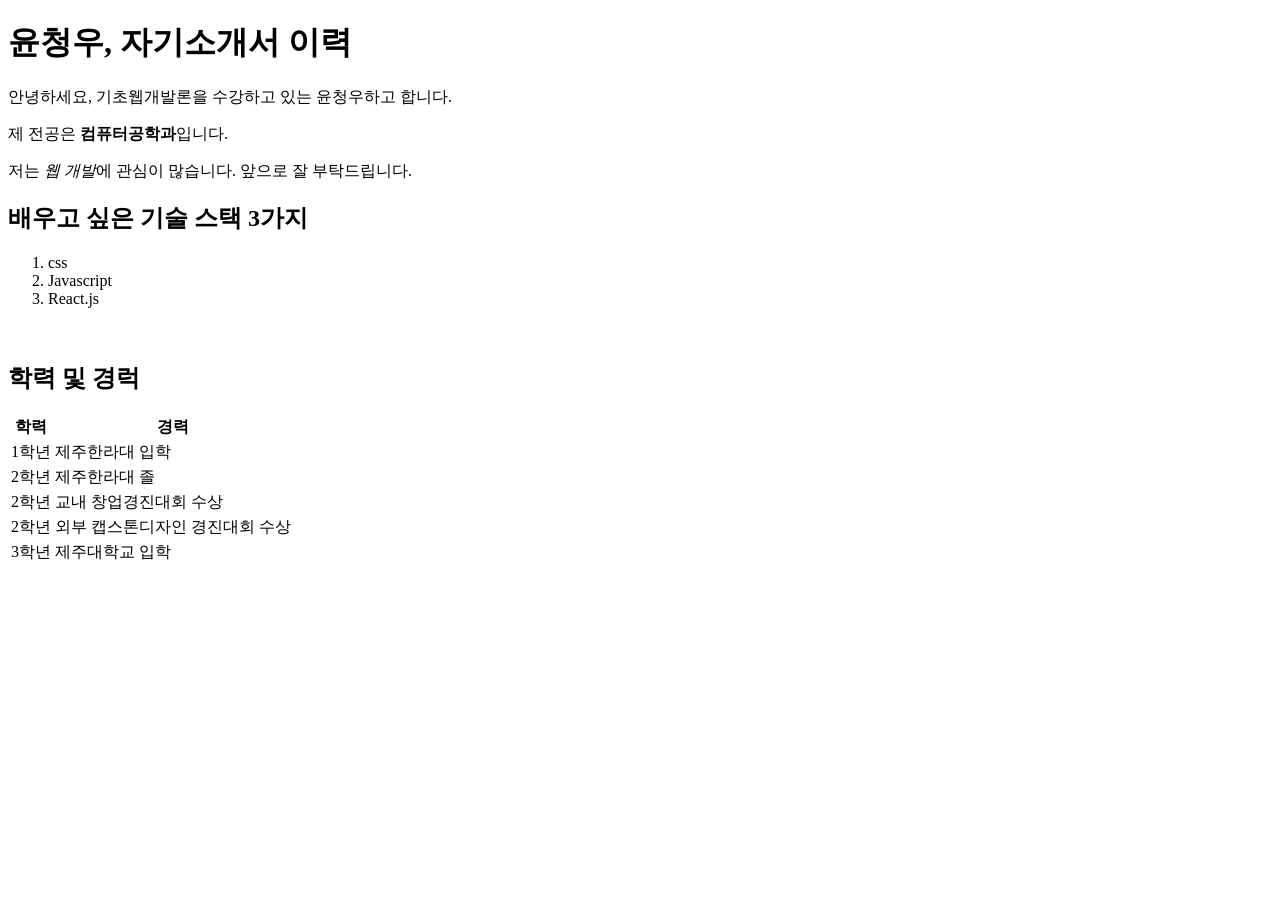
<file: week2/index.html>
<!DOCTYPE html>
<html lang="en">
<head>
    <meta charset="UTF-8">
    <meta name="viewport" content="width=device-width, initial-scale=1.0">
    <title>Document</title>
</head>
<body>
    <h1>윤청우, 자기소개서 이력</h1>
    <p>안녕하세요, 기초웹개발론을 수강하고 있는 윤청우하고 합니다.<br /></p>
    <p>제 전공은 <strong>컴퓨터공학과</strong>입니다.<br /></p>
    <p>저는 <em>웹 개발</em>에 관심이 많습니다. 앞으로 잘 부탁드립니다.</p>

    <h2>배우고 싶은 기술 스택 3가지</h2>
    <ol>
        <li>css</li>
        <li>Javascript</li>
        <li>React.js</li>
    </ol>
    <br />

    <h2>학력 및 경럭</h2>
    <table>
        <thead>
            <tr>
                <th>학력</th>
                <th>경력</th>
            </tr>
        </thead>
        <tbody>
            <tr>
                <td>1학년</td>
                <td>제주한라대 입학</td>
            </tr>
            <tr>
                <td>2학년</td>
                <td>제주한라대 졸</td>
            </tr>
            <tr>
                <td>2학년</td>
                <td>교내 창업경진대회 수상</td>
            </tr>
            <tr>
                <td>2학년</td>
                <td>외부 캡스톤디자인 경진대회 수상</td>
            </tr>
            <tr>
                <td>3학년</td>
                <td>제주대학교 입학</td>
            </tr>
        </tbody>
    </table>
</body>
</html>
</file>
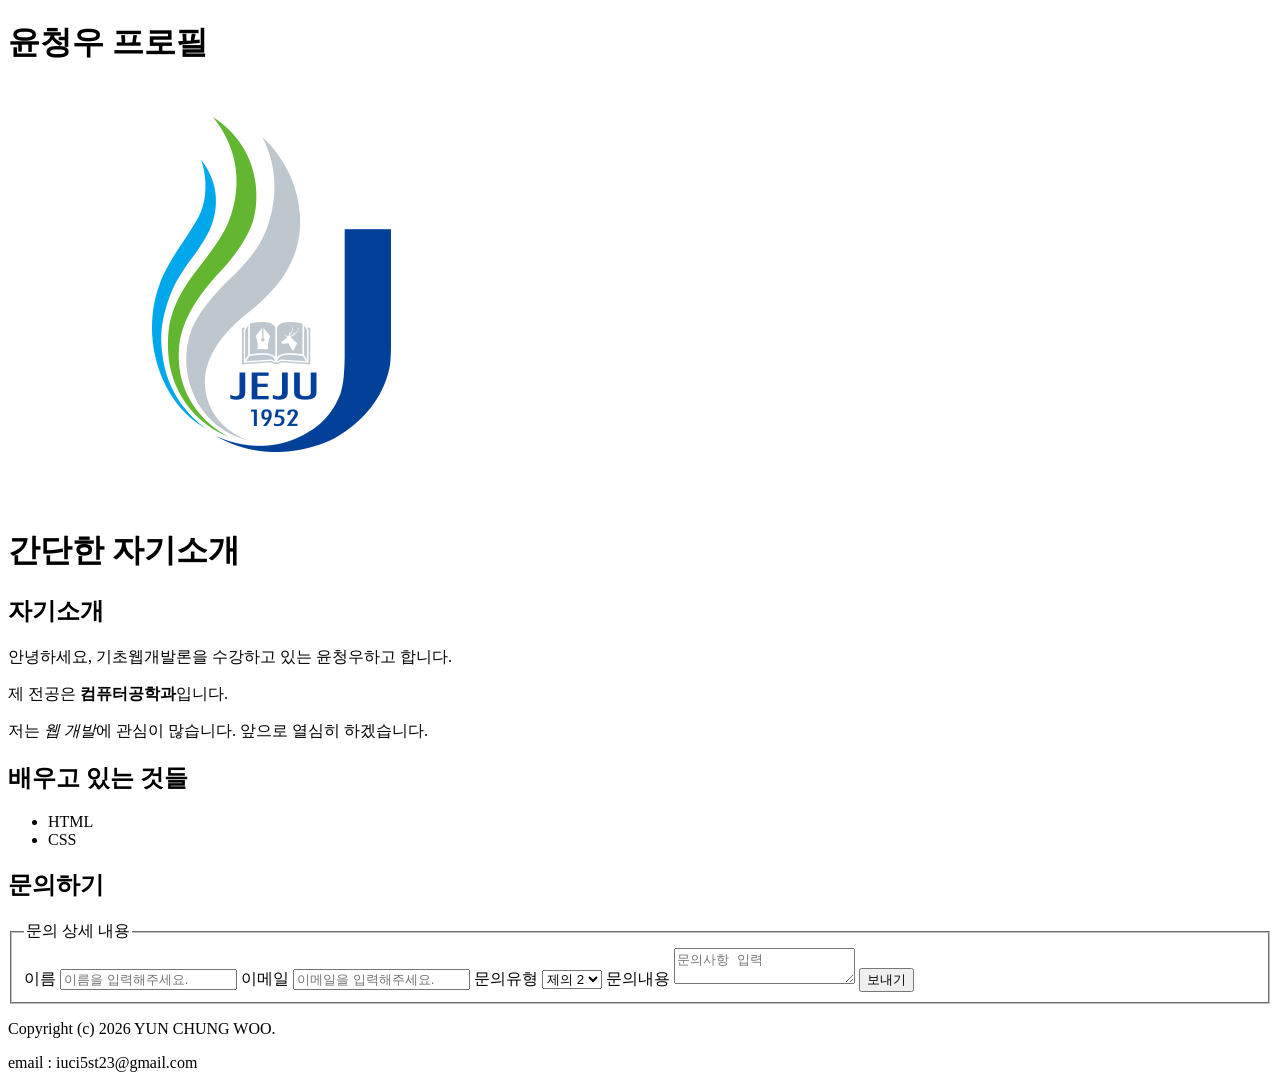
<file: week3/index.html>
<!DOCTYPE html>
<html lang="en">
<head>
    <meta charset="UTF-8">
    <meta name="viewport" content="width=device-width, initial-scale=1.0">
    <meta name="description" content="간단한 자기소개서 프로필">
    <title>3주차과제</title>
    <meta property="og:description" content="간단한 자기소개서 프로필">
    <meta property="og:title" content="3주차과제">
    <meta property="og:url" content="https://yunchungwoo.github.io/web-practice-2026/week3/">
</head>
<body>
    <header>
        <h1>윤청우 프로필</h1>
        <img src="./universityLogo.png" alt="프로필 이미지(대학 로고 이미지)" />
    </header>
    <main>
        <h1>간단한 자기소개</h1>

        <h2>자기소개</h2>
        <p>안녕하세요, 기초웹개발론을 수강하고 있는 윤청우하고 합니다.<br /></p>
        <p>제 전공은 <strong>컴퓨터공학과</strong>입니다.<br /></p>
        <p>저는 <em>웹 개발</em>에 관심이 많습니다. 앞으로 열심히 하겠습니다.</p>

        <h2>배우고 있는 것들</h2>
        <ul>
            <li>HTML</li>
            <li>CSS</li>
        </ul>

        <h2>문의하기</h2>
        <form>
            <fieldset>
                <legend>문의 상세 내용</legend>

                <label for="name">이름</label>
                <input type="text" id="name" placeholder="이름을 입력해주세요." />

                <label for="email">이메일</label>
                <input type="email" id="email" placeholder="이메일을 입력해주세요." />

                <label for="1">문의유형</label>
                <select id="1">
                    <option value="a" selected>질문 1</option>
                    <option value="b" selected>제의 2</option>
                    <option value="c">기타 3</option>
                </select>

                <label for="2">문의내용</label>
                <textarea id="2" placeholder="문의사항 입력"></textarea>

                <label for="buttonSubmit"></label>
                <Button type="submit" id="buttonSubmit">보내기</Button>
            </fieldset>
        </form>
    </main>
    <footer>
        <p>Copyright (c) 2026 YUN CHUNG WOO.</p>
        <p>email : iuci5st23@gmail.com</p>
    </footer>
</body>
</html>
</file>
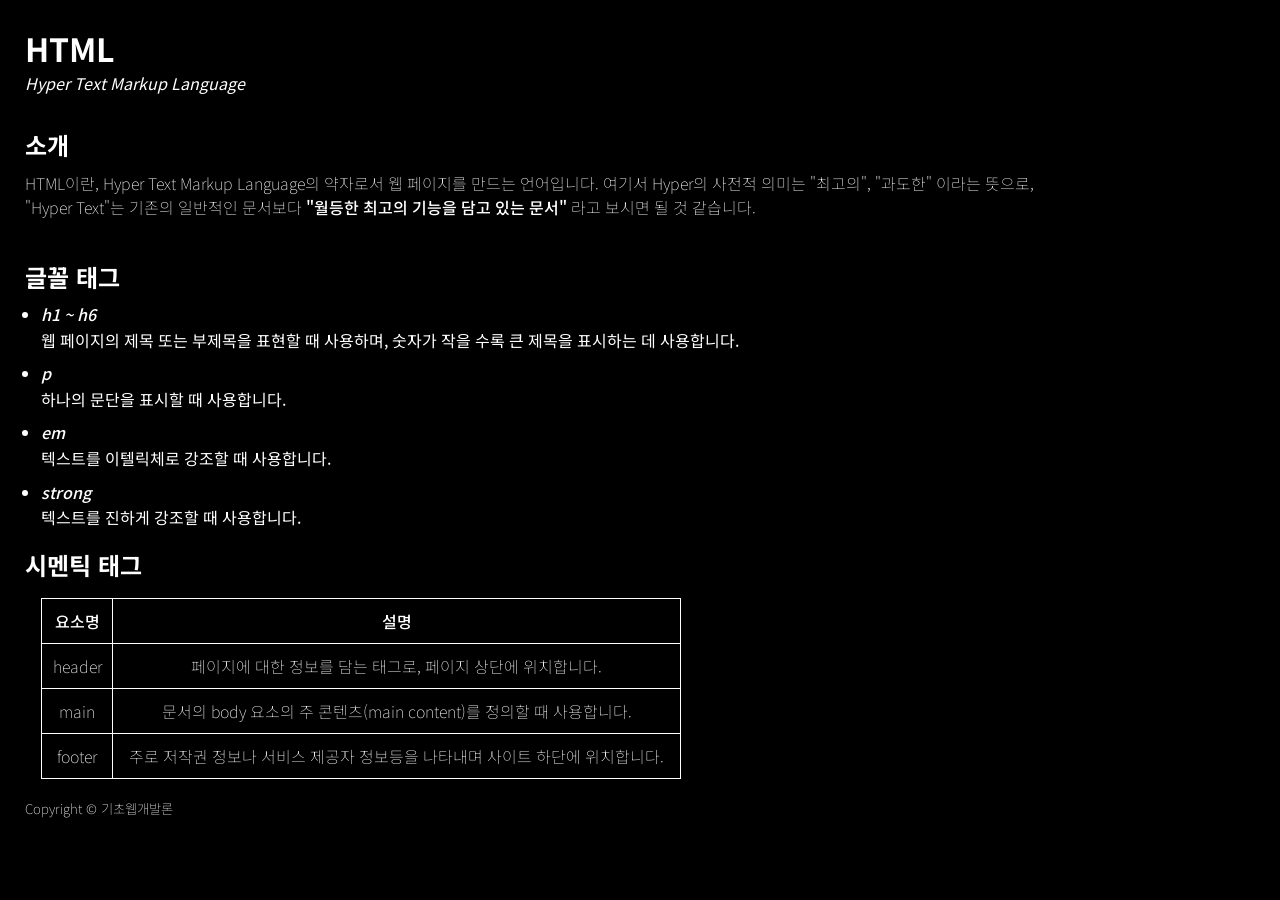
<file: week4/index.html>
<!doctype html>
<html lang="ko">
  <head>
    <meta charset="UTF-8" />
    <meta name="viewport" content="width=device-width, initial-scale=1.0" />
    <title>나만의 프로필 카드 - Week 4</title>

    <!-- 🔽 여기에 구글 웹 폰트 <link> 태그를 추가하세요 -->
    <link rel="preconnect" href="https://fonts.googleapis.com">
    <link rel="preconnect" href="https://fonts.gstatic.com" crossorigin>
    <link href="https://fonts.googleapis.com/css2?family=Noto+Sans+KR:wght@100..900&display=swap" rel="stylesheet">

    <!-- 🔽 여기에 Internal Style Sheet(<style> 태그)를 작성하세요 -->
    <style>
        * {
          padding: 0;
          margin: 0;
          width: auto;
          height: auto;
        }

        body {
          background-color: black;
          color: white;
          padding: 25px;
          font-family: "Noto Sans KR", sans-serif;
          font-optical-sizing: auto;
        }

        header > span {
          font-size: 1em;
          font-style: italic;
        }

        .intro-section {
          margin: 2em auto;
          line-height: 1.5;
          font-style: normal;
        }

        .intro-section > p {
          padding: .5em 0;
          font-weight: 100;
        }

        .intro-section strong {
          line-height: 1.5;
          font-weight: 500;
        }

        .font-family-section {
          margin: 1em auto;
          font-style: normal;
        }

        .font-family-section ul, 
        .font-family-section li {
          margin: .5em;
          line-height: 1.6;
        }

        .font-family-section em {
          font-weight: 500;
        }

        .table-style {
          border: 1px solid white;
          width: 40rem;
          height: 70px;
          margin: 1em 1em;
          font-style: normal;
          text-align: center;
          border-collapse: collapse;
        }

        .table-style th,
        .table-style td {
          border: 1px solid white;
          padding: 10px;
          font-size: 100%;
          font-weight: 100;
          text-align: center;
        }

        .table-style th {
          font-weight: 500;
        }

        footer {
          font-size: 100%;
          font-weight: 100;
        }
    </style>
  </head>
  <body>
    <header>
      <h1>HTML</h1>
      <span>Hyper Text Markup Language</span>
    </header>
    <main>
      <section class="intro-section">
        <h2>소개</h2>
        <p>
          HTML이란, Hyper Text Markup Language의 약자로서 웹 페이지를 만드는
          언어입니다. 여기서 Hyper의 사전적 의미는 "최고의", "과도한" 이라는
          뜻으로, <br /> 
          "Hyper Text"는 기존의 일반적인 문서보다
          <strong>"월등한 최고의 기능을 담고 있는 문서"</strong> 라고 보시면 될
          것 같습니다.
        </p>
      </section>

      <section class="font-family-section">
        <h2>글꼴 태그</h2>
        <ul>
          <li>
            <em>h1 ~ h6</em>
            <p>
              웹 페이지의 제목 또는 부제목을 표현할 때 사용하며, 숫자가 작을
              수록 큰 제목을 표시하는 데 사용합니다.
            </p>
          </li>
          <li>
            <em>p</em>
            <p>하나의 문단을 표시할 때 사용합니다.</p>
          </li>
          <li>
            <em>em</em>
            <p>텍스트를 이텔릭체로 강조할 때 사용합니다.</p>
          </li>
          <li>
            <em>strong</em>
            <p>텍스트를 진하게 강조할 때 사용합니다.</p>
          </li>
        </ul>
      </section>

      <section>
        <h2>시멘틱 태그</h2>
        <table class="table-style">
          <thead>
            <tr>
              <th>요소명</th>
              <th>설명</th>
            </tr>
          </thead>
          <tbody>
            <tr>
              <td>header</td>
              <td>
                페이지에 대한 정보를 담는 태그로, 페이지 상단에 위치합니다.
              </td>
            </tr>
            <tr>
              <td>main</td>
              <td>
                문서의 body 요소의 주 콘텐츠(main content)를 정의할 때
                사용합니다.
              </td>
            </tr>
            <tr>
              <td>footer</td>
              <td>
                주로 저작권 정보나 서비스 제공자 정보등을 나타내며 사이트 하단에
                위치합니다.
              </td>
            </tr>
          </tbody>
        </table>
      </section>
    </main>
    <footer>
      <small>Copyright &copy; 기초웹개발론</small>
    </footer>
  </body>
</html>
</file>
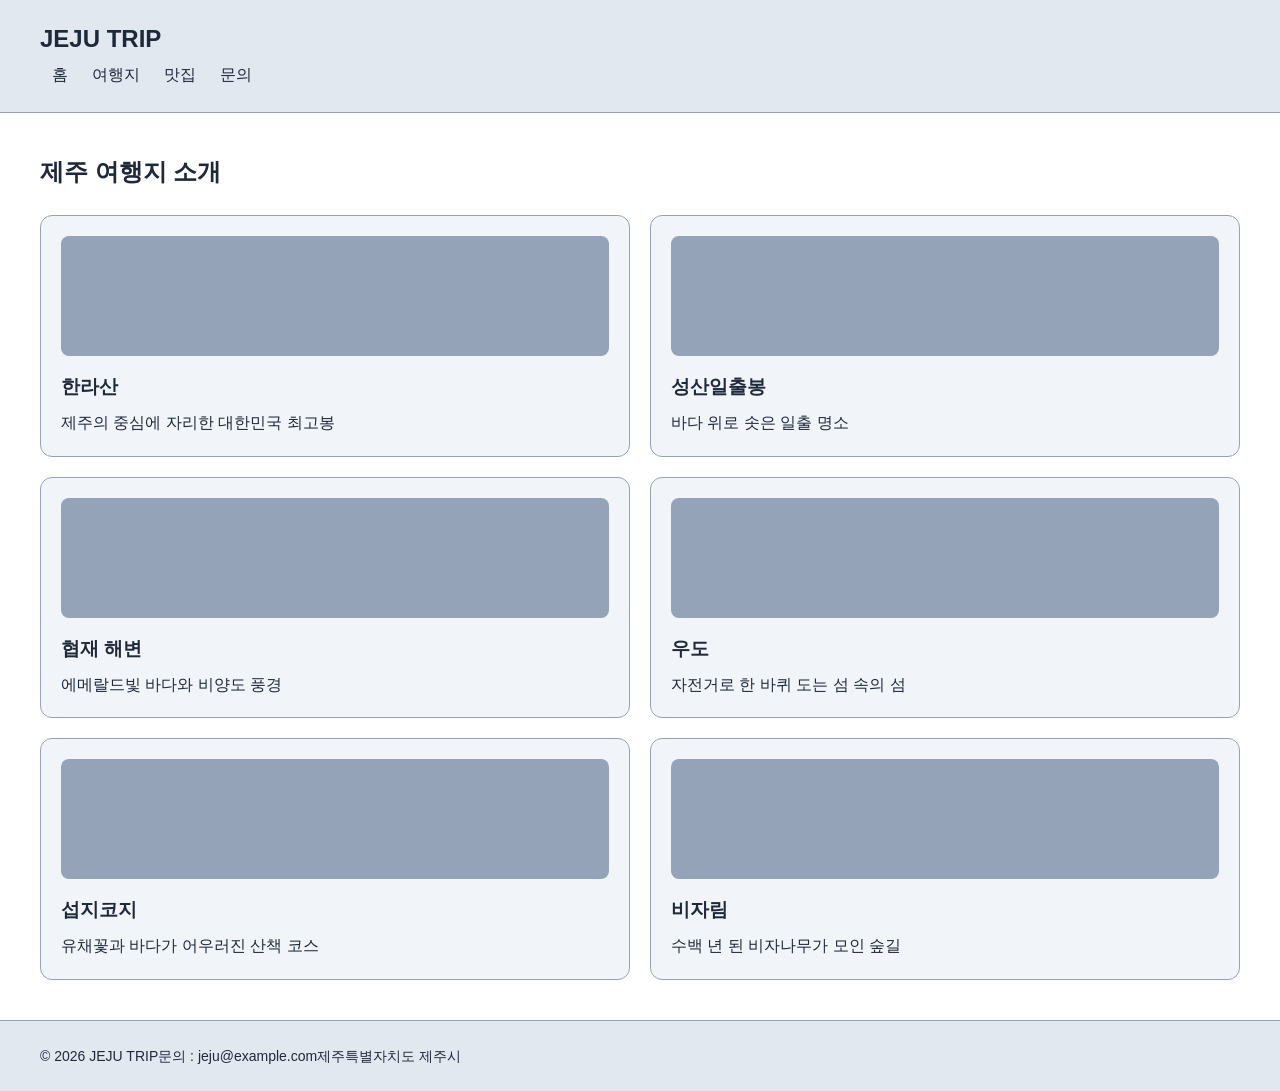
<file: week8/index.html>
<!DOCTYPE html>
<html lang="ko">
<head>
  <meta charset="UTF-8">
  <!-- [viewport] 여기에 viewport 메타 태그를 선언하세요 -->
  <meta name="viewport" content="width=device-width, initial-scale=1.0">
  <title>제주 여행지 소개</title>

  <style>
    /* ============================================================
        기본 스타일 - 이 영역은 수정하지 않습니다
       ============================================================ */
    * { margin: 0; padding: 0; box-sizing: border-box; }

    body {
      font-family: "Noto Sans KR", "Malgun Gothic", sans-serif;
      font-size: 16px;
      line-height: 1.6;
    }

    header {
      padding: 20px 40px;
      border-bottom: 1px solid #94a3b8;
    }
    .logo { font-size: 24px; }
    .menu { list-style: none; }
    .menu li { padding: 4px 12px; }
    .menu a { color: inherit; text-decoration: none; }

    main { padding: 40px; }
    main h2 { margin-bottom: 24px; }

    .card-list { list-style: none; }
    .card {
      padding: 20px;
      border: 1px solid #94a3b8;
      border-radius: 12px;
    }
    .thumb {
      height: 120px;
      margin-bottom: 16px;
      border-radius: 8px;
      background: #94a3b8;
    }
    .card h3 { margin-bottom: 8px; }

    footer {
      padding: 24px 40px;
      border-top: 1px solid #94a3b8;
      font-size: 14px;
    }


    /* ============================================================
        여기부터 실습 과제 작성 ( 적용 값은 JNUclass 과제 안내 확인 )
      ============================================================ */

    /* [flex 레이아웃] body, main */
    body {
      display: flex;
      flex-direction: column;
      min-height: 100vh;
      background-color: #ffffff;
      color: #1e293b;
    }

    main {
      flex: 1;
    }

    /* [PC 기준] GNB ( .menu ), 카드 그리드 ( .card-list ), 푸터 ( footer ) */
    .menu {
      display: flex;
      flex-direction: row;
      font-size: 18px;
    }

    .card-list {
      display: grid;
      grid-template-columns: repeat(3, 1fr);
      gap: 20px;
    }

    footer {
      display: flex;
      flex-direction: row;
    }

    /* [태블릿] 미디어 쿼리 (중단점) 및 디자인 적용 */
    @media screen and (max-width: 1439px) {
      .menu {
        display: flex;
        flex-direction: row;
        font-size: 16px;
      }

      .card-list {
        grid-template-columns: repeat(2, 1fr);
      }

      footer {
        display: flex;
        flex-direction: row;
      }
    }

    /* [모바일] 미디어 쿼리 (중단점) 및 디자인 적용 */
    @media screen and (max-width: 767px) {
      .menu {
        flex-direction: column;
        font-size: 14px;
      }

      .card-list {
        grid-template-columns: 1fr;
      }

      footer {
        flex-direction: column;
      }
    }

    /* [다크모드] 미디어 쿼리 및 CSS 변수 방식 적용 */
    :root {
      --color-light: #e2e8f0;
      --color-white: #ffffff;
      --color-dark-background: #0f172a;
      --color-dark-font: #1e293b;
      --color-gray: #334155;
      --color-card-list: #f1f5f9;
    }

    body {
      background: var(--color-white);
      color: var(--color-dark-font);
    }

    header, footer {
      background: var(--color-light);
    }

    .card {
      background: var(--color-card-list);
    }

    @media (prefers-color-scheme: dark) {
      body {
        background: var(--color-dark-background);
        color: var(--color-light);
      }

      header, footer {
        background: var(--color-gray);
      }

      .card {
        background: var(--color-dark-font);
      }
    }

  </style>
</head>
<body>

  <header>
    <h1 class="logo">JEJU TRIP</h1>
    <nav>
      <ul class="menu">
        <li><a href="#">홈</a></li>
        <li><a href="#">여행지</a></li>
        <li><a href="#">맛집</a></li>
        <li><a href="#">문의</a></li>
      </ul>
    </nav>
  </header>

  <main>
    <h2>제주 여행지 소개</h2>
    <ul class="card-list">
      <li class="card">
        <div class="thumb"></div>
        <h3>한라산</h3>
        <p>제주의 중심에 자리한 대한민국 최고봉</p>
      </li>
      <li class="card">
        <div class="thumb"></div>
        <h3>성산일출봉</h3>
        <p>바다 위로 솟은 일출 명소</p>
      </li>
      <li class="card">
        <div class="thumb"></div>
        <h3>협재 해변</h3>
        <p>에메랄드빛 바다와 비양도 풍경</p>
      </li>
      <li class="card">
        <div class="thumb"></div>
        <h3>우도</h3>
        <p>자전거로 한 바퀴 도는 섬 속의 섬</p>
      </li>
      <li class="card">
        <div class="thumb"></div>
        <h3>섭지코지</h3>
        <p>유채꽃과 바다가 어우러진 산책 코스</p>
      </li>
      <li class="card">
        <div class="thumb"></div>
        <h3>비자림</h3>
        <p>수백 년 된 비자나무가 모인 숲길</p>
      </li>
    </ul>
  </main>

  <footer>
    <p>© 2026 JEJU TRIP</p>
    <p>문의 : jeju@example.com</p>
    <p>제주특별자치도 제주시</p>
  </footer>

</body>
</html>
</file>
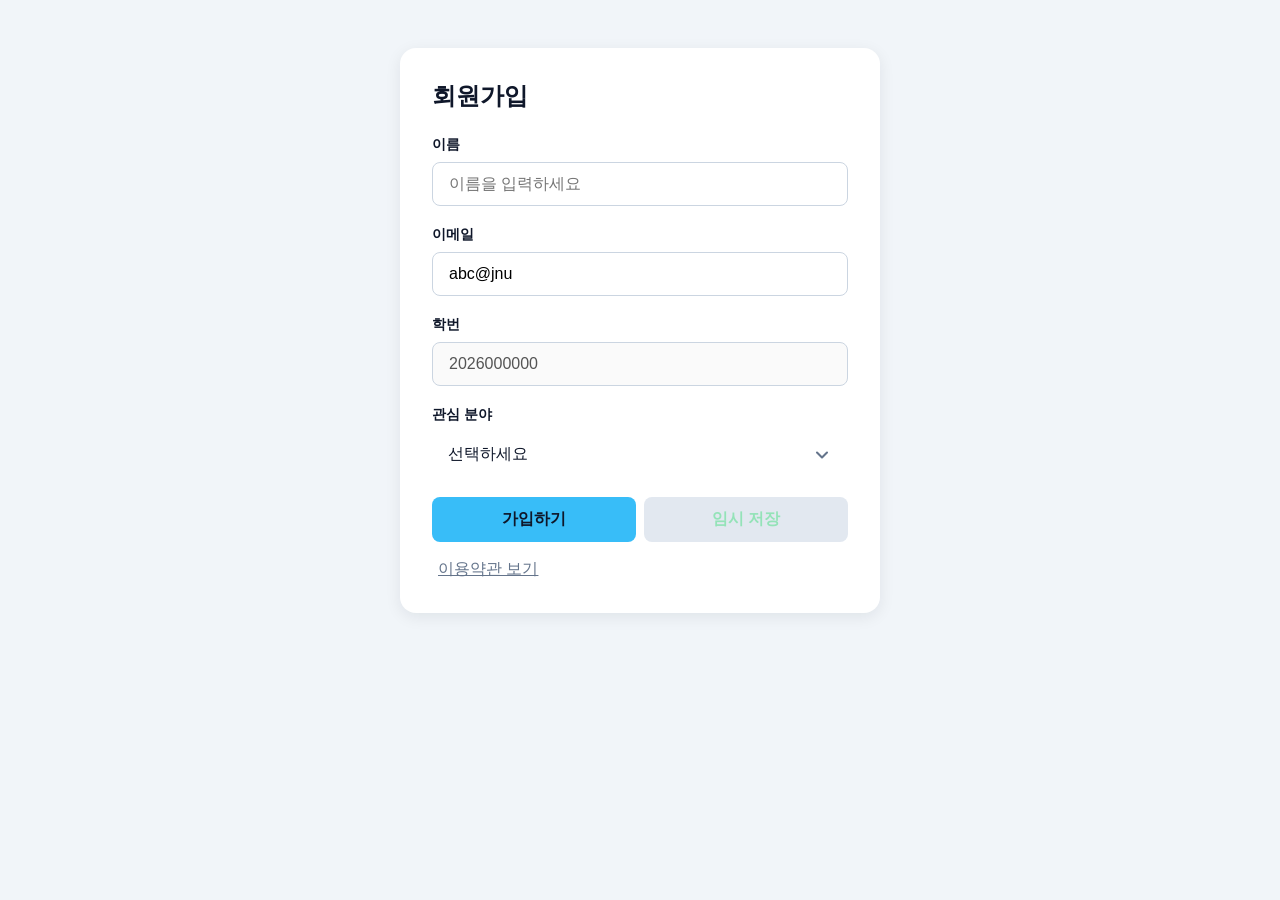
<file: week9/index.html>
<!DOCTYPE html>
<html lang="ko">
<head>
  <meta charset="UTF-8">
  <meta name="viewport" content="width=device-width, initial-scale=1.0">
  <title>9주차 실습 - 폼 · 콤보박스 · 모달</title>
  <style>
    /* ===== reset ===== */
    *, *::before, *::after { box-sizing: border-box; }
    body, h1, h2, p, ul { margin: 0; padding: 0; }
    ul { list-style: none; }
    button, input { font: inherit; }

    /* ===== 기본 레이아웃 (수정 금지) ===== */
    body {
      font-family: 'Noto Sans KR', sans-serif;
      background: #f1f5f9;
      color: #0f172a;
      padding: 48px 16px;
    }
    .container {
      max-width: 480px;
      margin: 0 auto;
      padding: 32px;
      background: #fff;
      border-radius: 16px;
      box-shadow: 0 4px 16px rgba(15, 23, 42, 0.08);
    }
    h1 { font-size: 24px; margin-bottom: 24px; }
    .field { margin-bottom: 20px; }
    .field label {
      display: block;
      margin-bottom: 8px;
      font-size: 14px;
      font-weight: 700;
    }
    input {
      width: 100%;
      padding: 12px 16px;
      border: 1px solid #cbd5e1;
      border-radius: 8px;
    }
    .btn-row { display: flex; gap: 8px; margin-top: 8px; }
    .btn {
      flex: 1;
      padding: 12px;
      border: none;
      border-radius: 8px;
      background: #38bdf8;
      color: #0f172a;
      font-weight: 700;
      cursor: pointer;
    }
    .link-btn {
      margin-top: 16px;
      border: none;
      background: none;
      color: #64748b;
      text-decoration: underline;
      cursor: pointer;
    }

    /* ===== 여기부터 실습 과제 작성 ===== */

    /* [미션 1] 인풋 상태 스타일 (:focus · :disabled · .error · 오류 문구 표시) */
    .field:focus {
      border-color: skyblue;
    }

    .input:disabled {
      background: #e2e8f0;
      color: #94a3b8;
      cursor: not-allowed;
    }

    .msg {
      display: none;
      color: #ef4444;
    }

    .error input {
      border-color: #ef4444;
    }

    .error .msg {
      display: block;
    }

    /* [미션 2] 버튼 상태 스타일 (:hover · :active · :disabled) */
    .btn:hover { background: #7dd3fc; }
    
    .btn:active { background: #0284c7; }
    
    .btn:disabled {
      background: #e2e8f0;
      color: #94e3b8;
      cursor: not-allowed;
    }

    /* [미션 3] 콤보박스 구조 · 목록 · 열림 상태 (relative · absolute 겹침 배치 · .open 목록 표시 · 화살표 회전) */
    .combo {
      position: relative;
    }

    .combo-btn {
      display: flex;
      justify-content: space-between;
      align-items: center;
      padding: 12px 16px;
    }

    .combo-list {
      display: none;
      position: absolute;
      padding: 10px 12px;
      top: 100%;
      left: 0;
      width: 100%;
      background: #fff;
      border: 1px solid #dbe3ee;
      z-index: 10;
    }

    .combo-list:hover { background: #e0f2fe; }

    /* [미션 4] 모달 딤드 · 박스 · 열림 상태 (position: fixed · flex 가운데 정렬 · .open 표시) */
    .modal {
      position: fixed;
      inset: 0;
      background: rgba(0, 0, 0, 0.5);
      display: none;
      justify-content: center;
      align-items: center;
      z-index: 100;
    }

    .modal-box {
      position: relative;
      width: 90%;
      max-width: 480px;
      padding: 36px;
      background: #fff;
      border-radius: 16px;
    }

    .close {
      position: absolute;
      top: 16px;
      right: 16px;
    }

  </style>
</head>
<body>
  <div class="container">
    <h1>회원가입</h1>

    <div class="field">
      <label for="name">이름</label>
      <input type="text" id="name" placeholder="이름을 입력하세요">
    </div>

    <!-- [미션 1] 이메일 field 에 error 클래스와 오류 문구(.msg) 추가 -->
    <div class="field">
      <label for="email">이메일</label>
      <input type="email" id="email" value="abc@jnu">
      <p class="msg">이메일 오류</p>
    </div>

    <!-- [미션 1] 학번 input 에 disabled 속성 추가 -->
    <div class="field">
      <label for="student-id">학번</label>
      <input type="text" id="student-id" value="2026000000" disabled>
    </div>

    <div class="field">
      <label>관심 분야</label>
      <!-- [미션 3] 여기에 div 콤보박스 작성 (.combo > .combo-btn + ul.combo-list) -->
       <div class="combo">
        <div class="combo-btn">
          선택하세요
          <img src="./arrow.svg" alt="combobox-arrow image">
        </div>
        <ul class="combo-list">
          <li>HTML</li>
          <li>CSS</li>
          <li>JavaScript</li>
        </ul>
       </div>
      <!-- 화살표는 arrow.svg 를 img 로 삽입 -->
      <!-- .combo 에 open 클래스를 붙여 열림 상태 확인, 제출 시엔 open 클래스 없는 상태로 제출 -->

    </div>

    <div class="btn-row">
      <button class="btn">가입하기</button>
      <!-- [미션 2] 임시 저장 버튼에 disabled 속성 추가 -->
      <button class="btn" disabled>임시 저장</button>
    </div>

    <button class="link-btn">이용약관 보기</button>
  </div>

  <!-- [미션 4] 여기에 모달 작성 (.modal > .modal-box > button.close + h2 + p) -->
   <div class="modal">
    <div class="modal-box">
      <button class="close">
        <img src="./close.svg" alt="close buttom image">
      </button>
      <h2>9주차 과제-모달 박스 제목</h2>
      <p>모달 박스 내용</p>
    </div>
   </div>
  <!-- 닫기 아이콘은 close.svg 를 button.closed안에 img로 삽입 -->
  <!-- .modal 에 open 클래스를 붙여 열림 상태 확인, 제출 시엔 open 클래스 없는 상태로 제출 -->

</body>
</html>
</file>
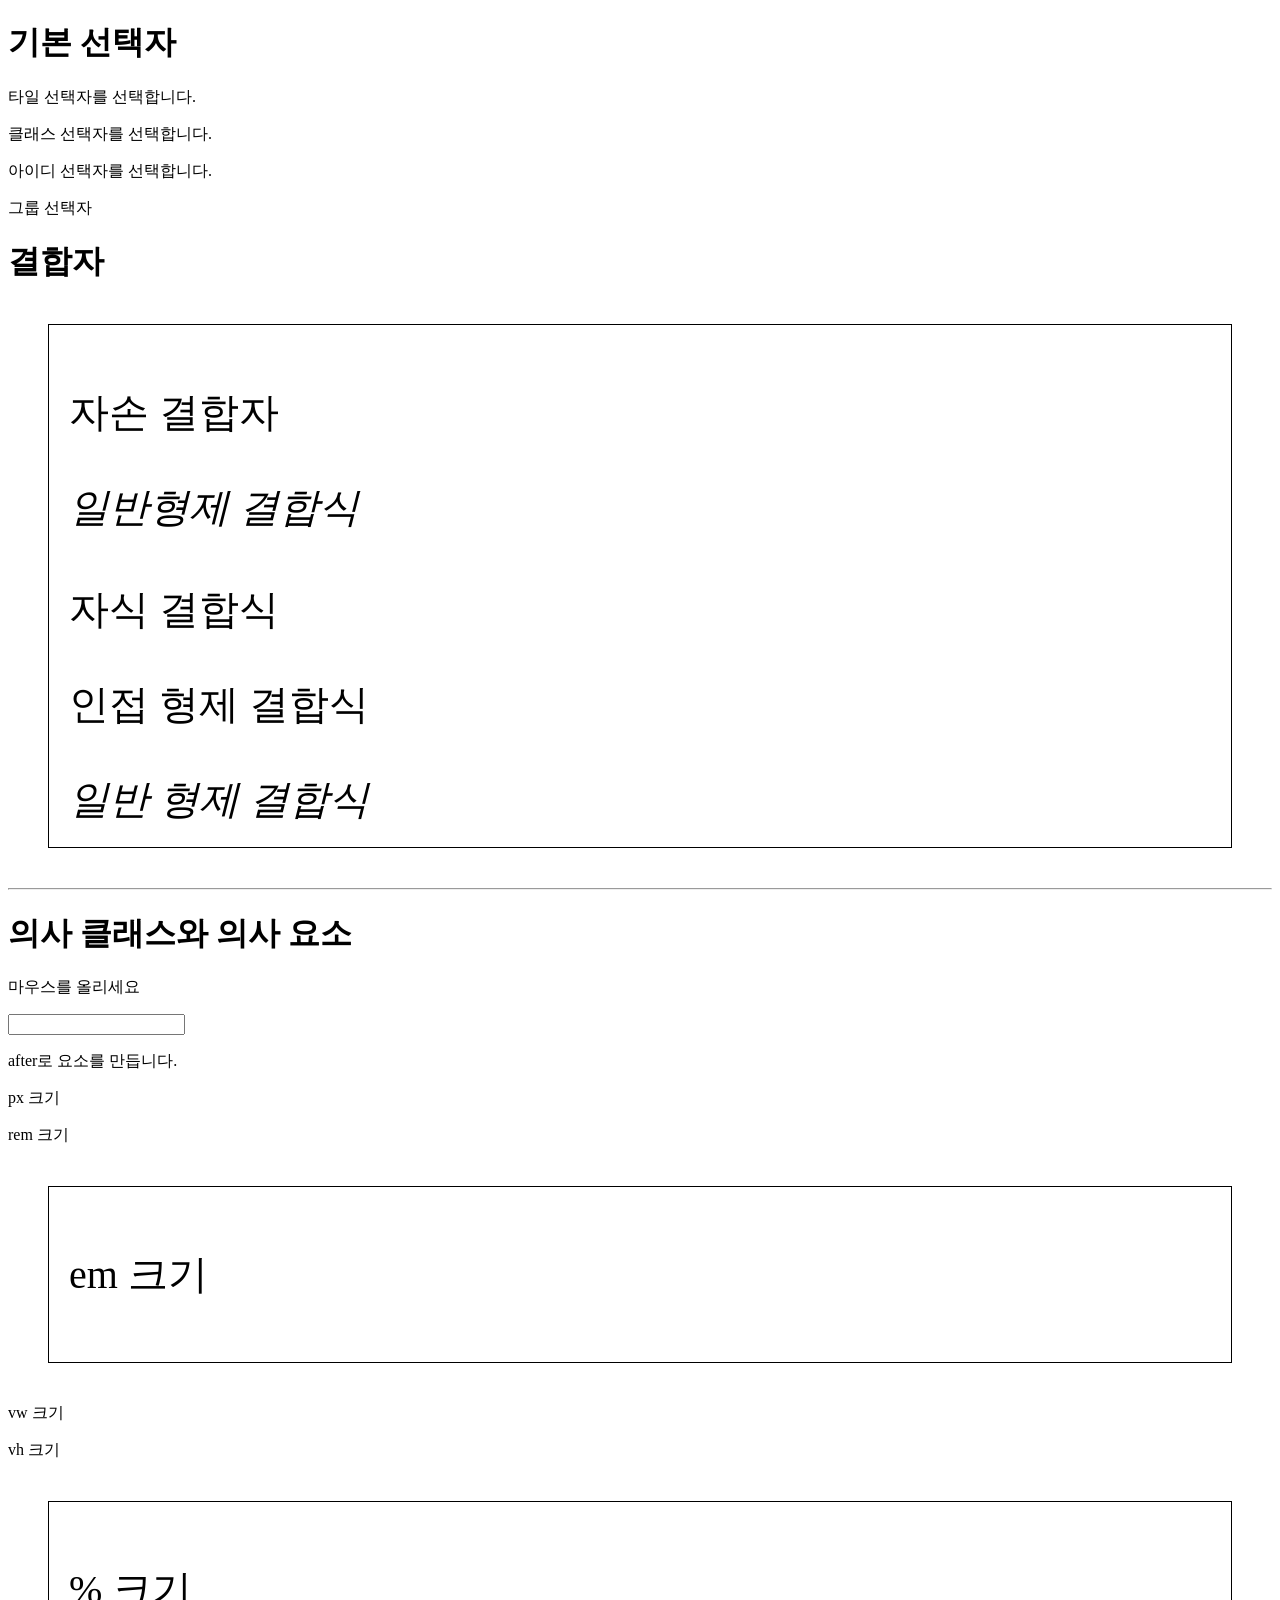
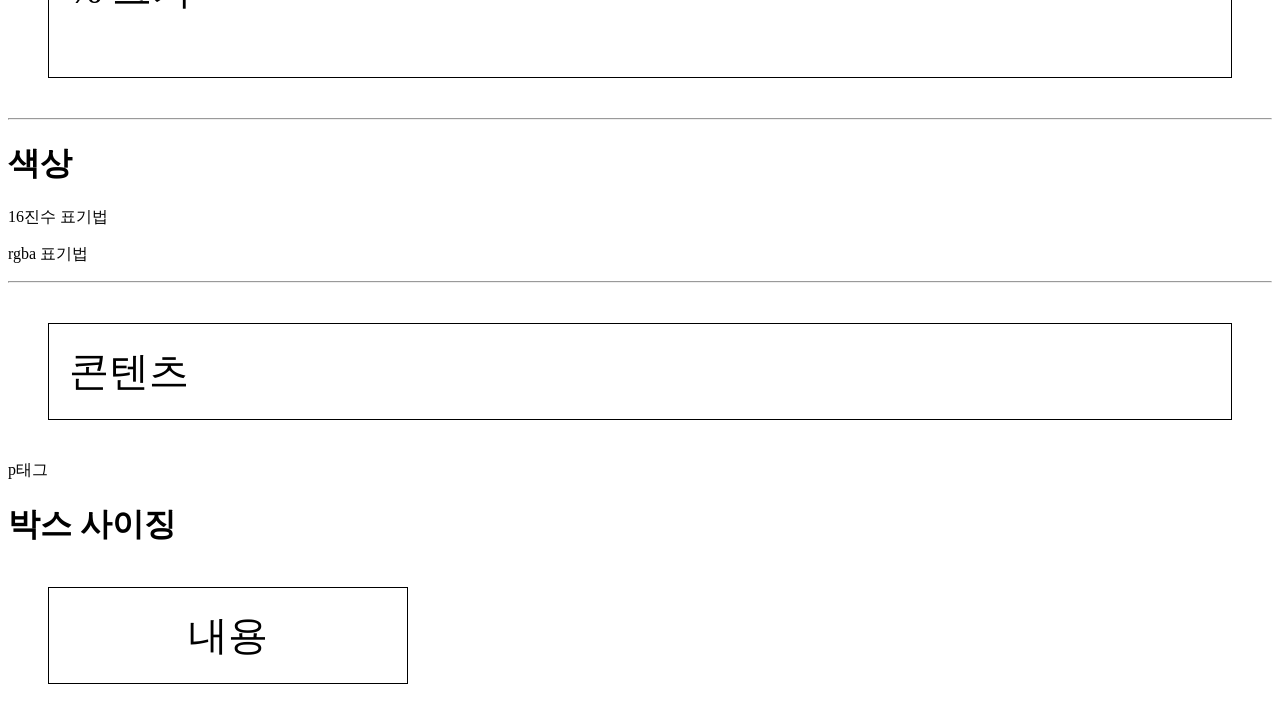
<file: week4/testing-week4.html>
<!DOCTYPE html>
<html lang="en">
<head>
    <meta charset="UTF-8">
    <meta name="viewport" content="width=device-width, initial-scale=1.0">
    <title>Document</title>
    <style>
        /* @import url('https://fonts.googleapis.com/css2?family=Noto+Sans+KR:wght@100..900&display=swap');
        html {
            font-size: 20px;
            font-family: "Noto Sans KR", sans-serif;
            font-optical-sizing: auto;
            font-weight: weight;
            font-style: normal;
        } */
        /* p {
            color: red;
        }
        .test {
            color: blue;
        }
        #id {
            color: green;
        }
        h1, span {
            color: brown;
        }
         div span {
            color: pink;
         }
        div > span {
            color: pink;
        }
        span + p {
            color: purple;
        }
        span ~ em {
            color: gold;
        }
        .mouse:hover {
            color: green;
        }
        input:focus {
            outline: none;
            border: 1px solid red;
        }
        .after::after {
            display: inline-block;
            color: blueviolet;
            content: "after 요소";
        }
        .px {
            font-size: 20px;
        }
        .rem {
            font-size: 1rem;
        }
        .warp-em {
            font-size: 20px;
        }
        .em {
            font-size: 2em;
        }
        .vw {
            font-size: 10vw;
        }
        .vh {
            font-size: 10vh;
        }
        .warp_per {
            font-size: 15px;
        }
        .persent {
            font-size: 200%;
        }
        .six {
            color: #ffdd00;
        }
        .rgba {
            color: rgba(255, 55, 77, 0.5);
        } */
         div {
            font-size: 40px;
            padding: 20px;
            border: 1px solid #000;
            margin: 40px;
         }
         .box {
            width: 360px;
            text-align: center;
            box-sizing: border-box;
         }
    </style>
</head>
<body>
    <h1>기본 선택자</h1>
    <p>타일 선택자를 선택합니다.</p>
    <p class="test">클래스 선택자를 선택합니다.</p>
    <p id="id">아이디 선택자를 선택합니다.</p>
    <span>그룹 선택자</span>

    <h1>결합자</h1>
    <div>
        <p>
            <span>자손 결합자</span>
        </p>
        <em>일반형제 결합식</em><br /><br />
        <span>자식 결합식</span>
        <p>인접 형제 결합식</p>
        <em>일반 형제 결합식</em>
    </div>

    <hr />
    <h1>의사 클래스와 의사 요소</h1>
    <p class="mouse">마우스를 올리세요</p>
    <input type="text" />
    <p class="after">after로 요소를 만듭니다.</p>

    <p class="px">px 크기</p>
    <p class="rem">rem 크기</p>
    <div class="warp-em">
        <p class="em">em 크기</p>
    </div>
    <p class="vw">vw 크기</p>
    <p class="vh">vh 크기</p>
    <div class="warp_per">
        <p class="persent">% 크기</p>
    </div>

    <hr />
    <h1>색상</h1>
    <p class="six">16진수 표기법</p>
    <p class="rgba">rgba 표기법</p>

    <hr />
    <div>콘텐츠</div>
    <p>p태그</p>

    <h1>박스 사이징</h1>
    <div class="box">내용</div>
</body>
</html>
</file>
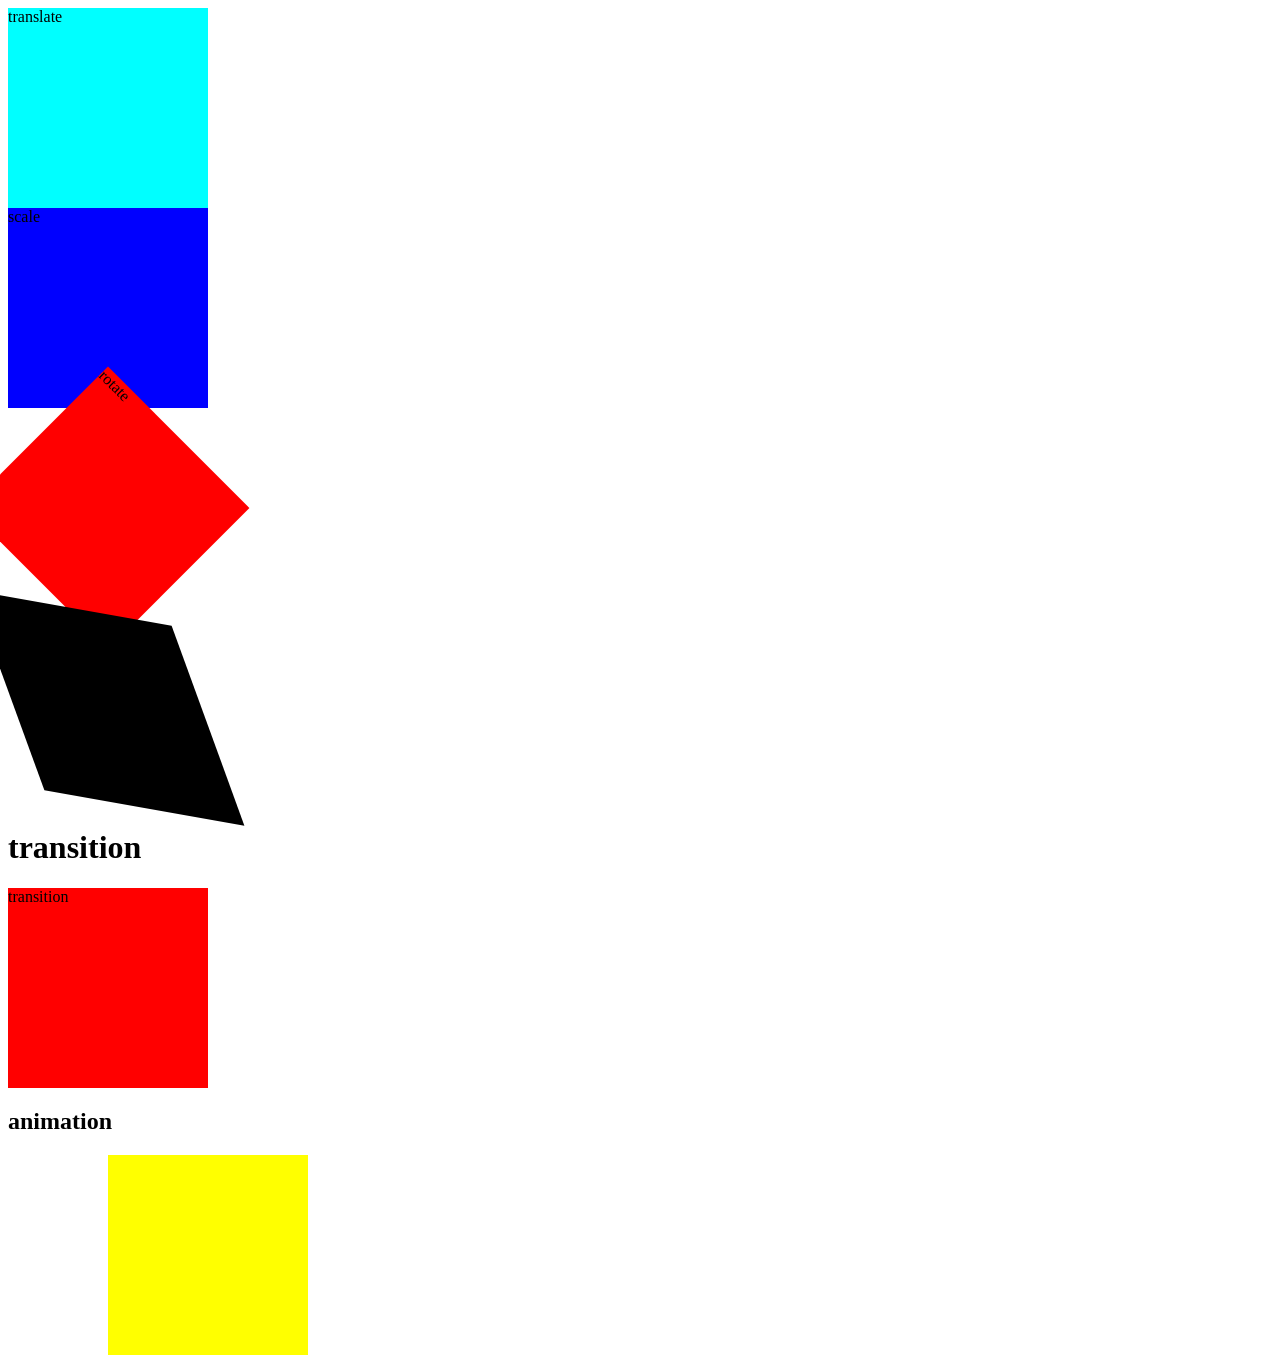
<file: week7/testing-week7.html>
<!DOCTYPE html>
<html lang="en">
<head>
    <meta charset="UTF-8">
    <meta name="viewport" content="width=device-width, initial-scale=1.0">
    <title>Document</title>
    <style>
        /* transform : translate, rotate, skew, scale */
        div {
            width: 200px;
            height: 200px;
        }
        
        .translate {
            background-color: cyan;
        }

        .translate:hover {
            transform: translate(30px, 30px);
        }

        .scale {
            background-color: blue;
        }

        .scale:hover {
            transform: scale(1.2);
        }

        .rotate {
            background-color: red;
            transform: rotate(45deg);
        }

        .skew {
            background-color: black;
            transform: skew(20deg, 10deg);
        }
        .transition {
            background-color: red;
            transition: all 0.5s 1s linear;
        }

        .transition:hover {
            transform: translate(100px);
            background-color: green;
        }

        .animation {
            background-color: yellow;
            /* animation: 2s 1s infinite alternate move; */
            animation: 2s forwards move;
        }

        .animation:hover {
            animation-play-state: paused;
        }

        @keyframes move {
            0% {
                transform: translate(0,0);
            }
            100% {
                transform: translate(100px);
            }
        }

    </style>
</head>
<body>
    <!-- transform -->
    <!-- transform : translate, rotate, skew, scale -->
    <div class="translate">translate</div>
    <div class="scale">scale</div>
    <div class="rotate">rotate</div>
    <div class="skew">skew</div>

    <!-- transition -->
    <h1>transition</h1>
    <div class="transition">transition</div>
    
    <!-- animation -->
    <h2>animation</h2>
    <div class="animation"></div>
</body>
</html>
</file>
